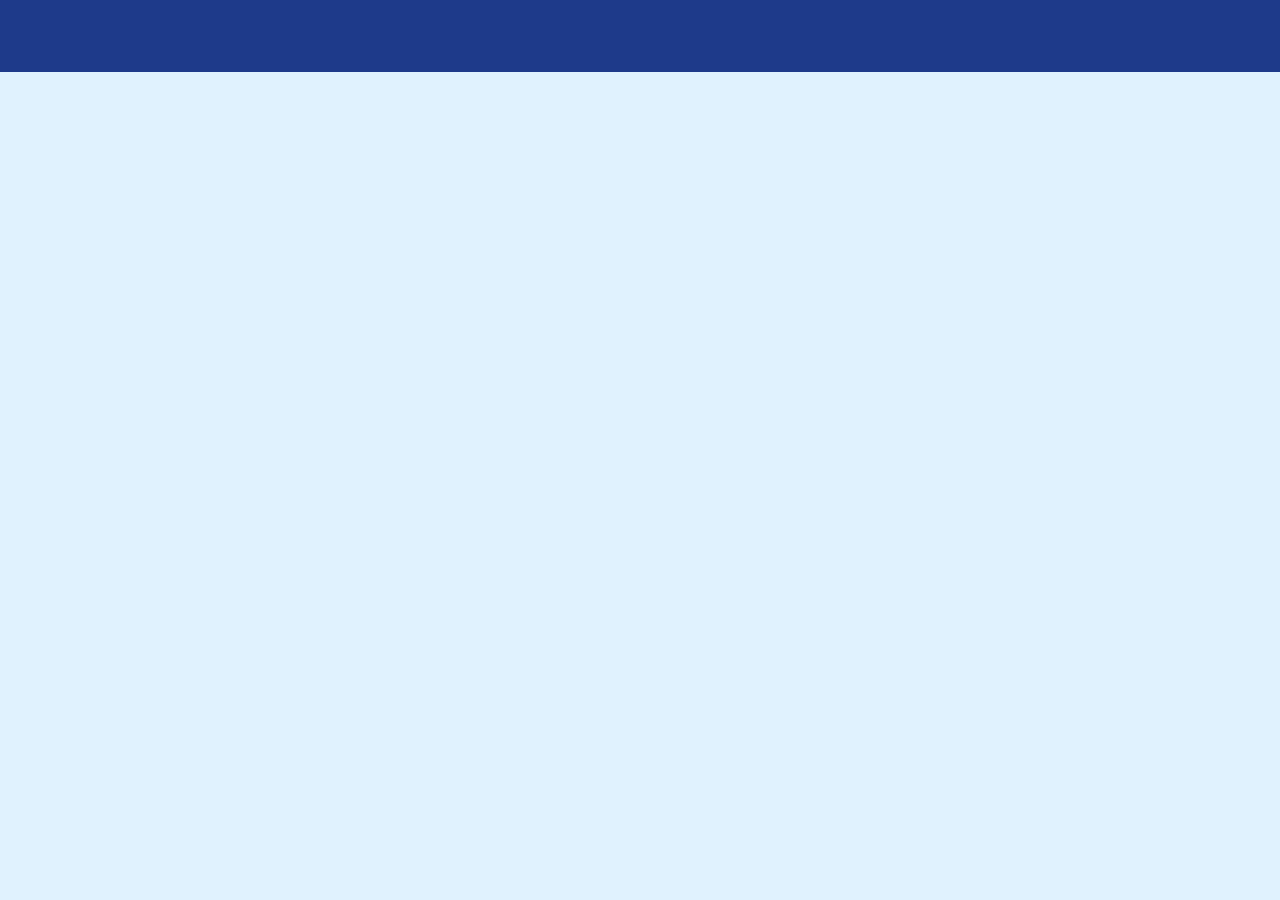
<file: index.html>
<!DOCTYPE html>
<html lang="en">
<head>
    <meta charset="UTF-8">
    <meta name="viewport" content="width=device-width, initial-scale=1.0">
    <link href='https://cdn.jsdelivr.net/npm/boxicons@2.0.5/css/boxicons.min.css' rel='stylesheet'> <!-- Menghubungkan ke pustaka ikon Boxicons -->
    <link rel="stylesheet" href="assets/css/styles.css"> <!-- Menghubungkan ke file CSS -->
    <title>Login - Toko Ratu</title> <!-- Judul halaman -->
</head>
<body>
    <!-- Header -->
    <header class="l-header"> <!-- Header halaman -->
        <nav class="nav bd-grid"> <!-- Navigasi dengan grid -->
            <div class="logo"> <!-- Bagian logo -->
                <a href="index.html" class="nav__logo">Toko Ratu</a> <!-- Tautan ke halaman utama dengan teks "Toko Ratu" -->
            </div>
            <div class="nav__toggle" id="nav-toggle"> <!-- Tombol toggle untuk menu (hanya muncul di tampilan mobile) -->
                <i class='bx bx-menu'></i> <!-- Ikon menu dari Boxicons -->
            </div>
            <div class="nav__menu" id="nav-menu"> <!-- Menu navigasi -->
                <div class="nav__close" id="nav-close"> <!-- Tombol close untuk menu (hanya muncul di tampilan mobile) -->
                    <i class='bx bx-x'></i> <!-- Ikon close dari Boxicons -->
                </div>
                <ul class="nav__list"> <!-- Daftar item navigasi -->
                    <li class="nav__item"><a href="index.html" class="nav__link active">Home</a></li> <!-- Tautan ke halaman Home -->
                    <li class="nav__item"><a href="about.html" class="nav__link">About</a></li> <!-- Tautan ke halaman About -->
                    <li class="nav__item"><a href="blog.html" class="nav__link">Blog</a></li> <!-- Tautan ke halaman Blog -->
                    <li class="nav__item"><a href="contact.html" class="nav__link">Contact</a></li> <!-- Tautan ke halaman Contact -->
                </ul>
            </div>
        </nav>
    </header>

    <main class="l-main">
        <section class="home" id="home">
            <div class="home__container bd-grid">
                <div class="home__img">
                    <img src="assets/img/human1.png" alt="" data-speed="2" class="move">
                </div>
                <div class="home__data">
                    <h1 class="home__title">Toko Ratu<br> Belanja Hemat</h1>
                    <p class="home__description">Nikmati Belanja yang Nyaman dan Harga Terbaik <br> di Toko Ratu.</p>
                    <a href="login.html" class="home__button">Get Started</a> <!-- Updated link -->
                </div>
            </div>
        </section>
    </main>

    <script src="https://cdnjs.cloudflare.com/ajax/libs/gsap/3.5.1/gsap.min.js"></script>
    <script src="assets/js/main.js"></script>
</body>
</html>
</file>
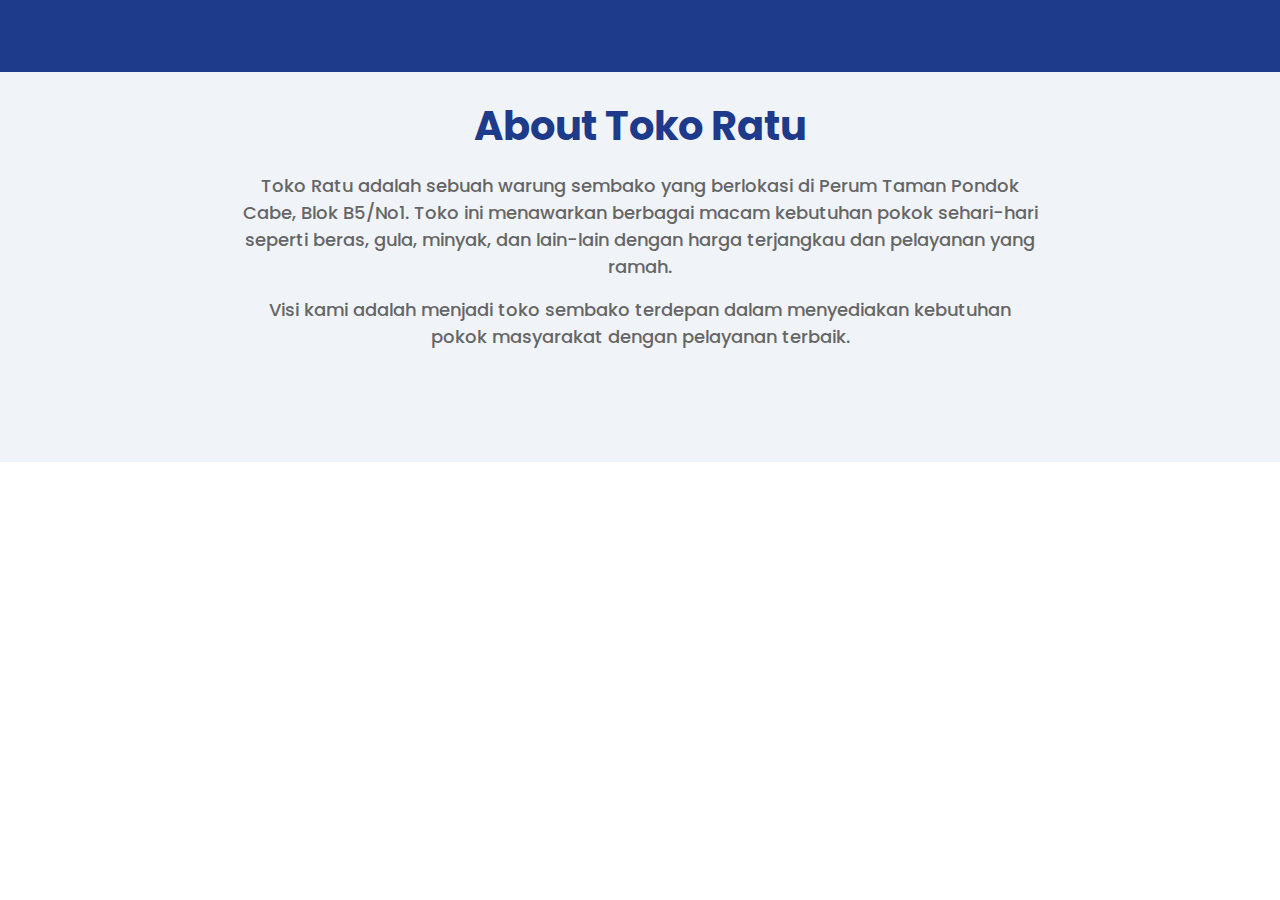
<file: about.html>
<!DOCTYPE html>
<html lang="en">
<head>
    <meta charset="UTF-8">
    <meta name="viewport" content="width=device-width, initial-scale=1.0">
    <link href='https://cdn.jsdelivr.net/npm/boxicons@2.0.5/css/boxicons.min.css' rel='stylesheet'> <!-- Menghubungkan ke pustaka ikon Boxicons -->
    <link rel="stylesheet" href="assets/css/styles.css"> <!-- Menghubungkan ke file CSS -->
    <title>Login - Toko Ratu</title> <!-- Judul halaman -->
</head>
<body>
    <!-- Header -->
    <header class="l-header"> <!-- Header halaman -->
        <nav class="nav bd-grid"> <!-- Navigasi dengan grid -->
            <div class="logo"> <!-- Bagian logo -->
                <a href="index.html" class="nav__logo">Toko Ratu</a> <!-- Tautan ke halaman utama dengan teks "Toko Ratu" -->
            </div>
            <div class="nav__toggle" id="nav-toggle"> <!-- Tombol toggle untuk menu (hanya muncul di tampilan mobile) -->
                <i class='bx bx-menu'></i> <!-- Ikon menu dari Boxicons -->
            </div>
            <div class="nav__menu" id="nav-menu"> <!-- Menu navigasi -->
                <div class="nav__close" id="nav-close"> <!-- Tombol close untuk menu (hanya muncul di tampilan mobile) -->
                    <i class='bx bx-x'></i> <!-- Ikon close dari Boxicons -->
                </div>
                <ul class="nav__list"> <!-- Daftar item navigasi -->
                    <li class="nav__item"><a href="index.html" class="nav__link active">Home</a></li> <!-- Tautan ke halaman Home -->
                    <li class="nav__item"><a href="about.html" class="nav__link">About</a></li> <!-- Tautan ke halaman About -->
                    <li class="nav__item"><a href="blog.html" class="nav__link">Blog</a></li> <!-- Tautan ke halaman Blog -->
                    <li class="nav__item"><a href="contact.html" class="nav__link">Contact</a></li> <!-- Tautan ke halaman Contact -->
                </ul>
            </div>
        </nav>
    </header>

    <main class="l-main">
        <section class="about" id="about">
            <div class="about__container bd-grid">
                <h1 class="about__title">About Toko Ratu</h1>
                <p class="about__description">Toko Ratu adalah sebuah warung sembako yang berlokasi di Perum Taman Pondok Cabe, Blok B5/No1. Toko ini menawarkan berbagai macam kebutuhan pokok sehari-hari seperti beras, gula, minyak, dan lain-lain dengan harga terjangkau dan pelayanan yang ramah.</p>
                <p class="about__description">Visi kami adalah menjadi toko sembako terdepan dalam menyediakan kebutuhan pokok masyarakat dengan pelayanan terbaik.</p>
            </div>
        </section>
    </main>

    <script src="https://cdnjs.cloudflare.com/ajax/libs/gsap/3.5.1/gsap.min.js"></script>
    <script src="assets/js/main.js"></script>
</body>
</html>
</file>
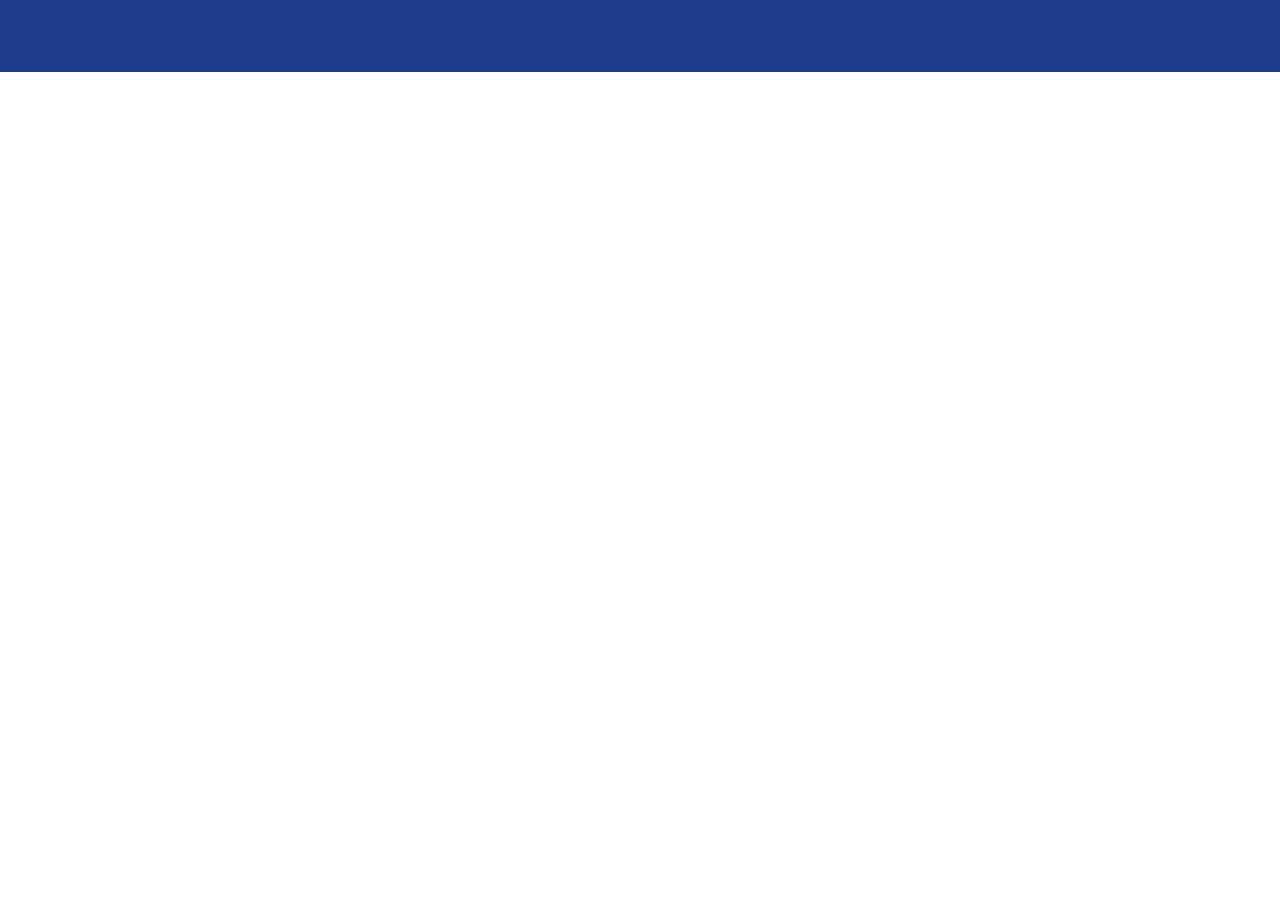
<file: blog.html>
<!DOCTYPE html>
<html lang="en">
<head>
    <meta charset="UTF-8">
    <meta name="viewport" content="width=device-width, initial-scale=1.0">
    <link href='https://cdn.jsdelivr.net/npm/boxicons@2.0.5/css/boxicons.min.css' rel='stylesheet'> <!-- Menghubungkan ke pustaka ikon Boxicons -->
    <link rel="stylesheet" href="assets/css/styles.css"> <!-- Menghubungkan ke file CSS -->
    <title>Login - Toko Ratu</title> <!-- Judul halaman -->
</head>
<body>
    <!-- Header -->
    <header class="l-header"> <!-- Header halaman -->
        <nav class="nav bd-grid"> <!-- Navigasi dengan grid -->
            <div class="logo"> <!-- Bagian logo -->
                <a href="index.html" class="nav__logo">Toko Ratu</a> <!-- Tautan ke halaman utama dengan teks "Toko Ratu" -->
            </div>
            <div class="nav__toggle" id="nav-toggle"> <!-- Tombol toggle untuk menu (hanya muncul di tampilan mobile) -->
                <i class='bx bx-menu'></i> <!-- Ikon menu dari Boxicons -->
            </div>
            <div class="nav__menu" id="nav-menu"> <!-- Menu navigasi -->
                <div class="nav__close" id="nav-close"> <!-- Tombol close untuk menu (hanya muncul di tampilan mobile) -->
                    <i class='bx bx-x'></i> <!-- Ikon close dari Boxicons -->
                </div>
                <ul class="nav__list"> <!-- Daftar item navigasi -->
                    <li class="nav__item"><a href="index.html" class="nav__link active">Home</a></li> <!-- Tautan ke halaman Home -->
                    <li class="nav__item"><a href="about.html" class="nav__link">About</a></li> <!-- Tautan ke halaman About -->
                    <li class="nav__item"><a href="blog.html" class="nav__link">Blog</a></li> <!-- Tautan ke halaman Blog -->
                    <li class="nav__item"><a href="contact.html" class="nav__link">Contact</a></li> <!-- Tautan ke halaman Contact -->
                </ul>
            </div>
        </nav>
    </header>

    <main class="l-main">
        <section class="blog" id="blog">
            <div class="blog__container bd-grid">
                <h1 class="blog__title">Blog Toko Ratu</h1>
                <p class="blog__description">Di sini Anda akan menemukan artikel-artikel menarik seputar produk sembako, tips belanja hemat, dan banyak lagi.</p>
                <!-- Tambahkan konten blog di sini -->
            </div>
        </section>
    </main>

    <script src="https://cdnjs.cloudflare.com/ajax/libs/gsap/3.5.1/gsap.min.js"></script>
    <script src="assets/js/main.js"></script>
</body>
</html>
</file>
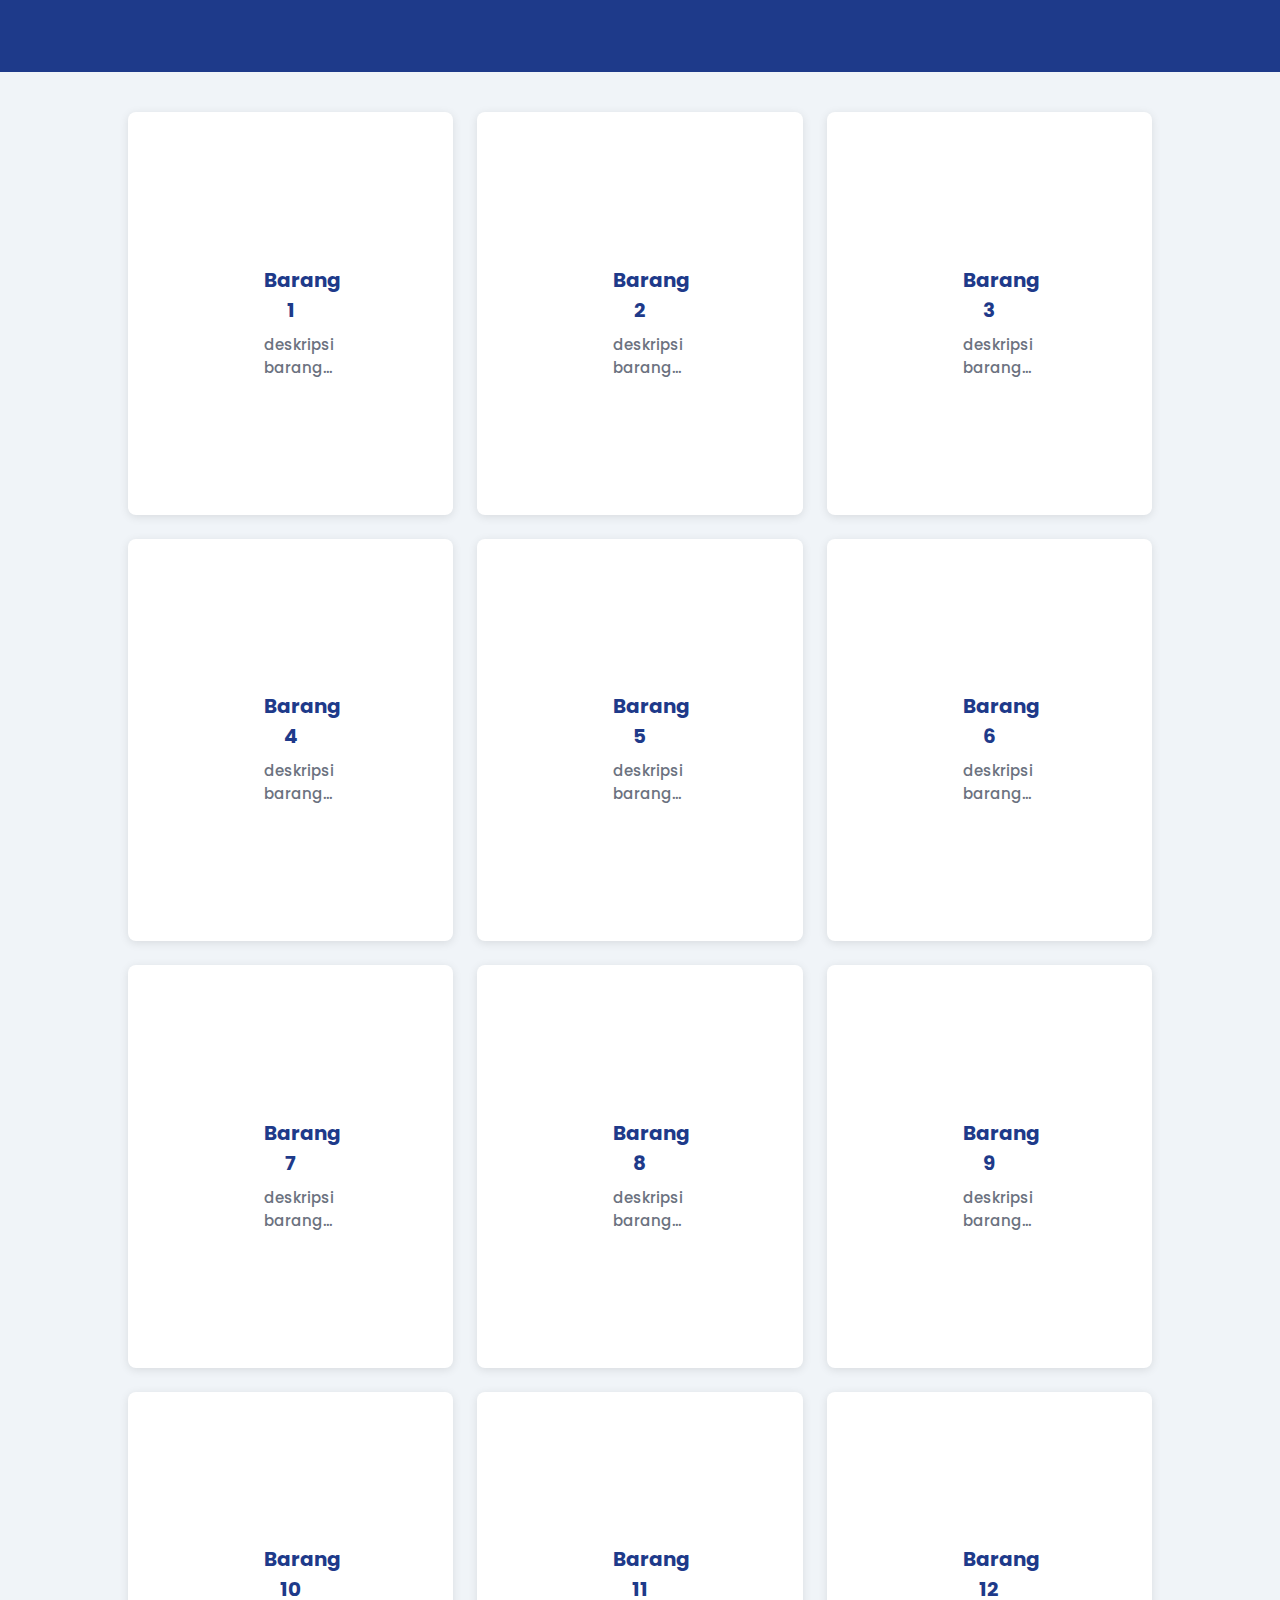
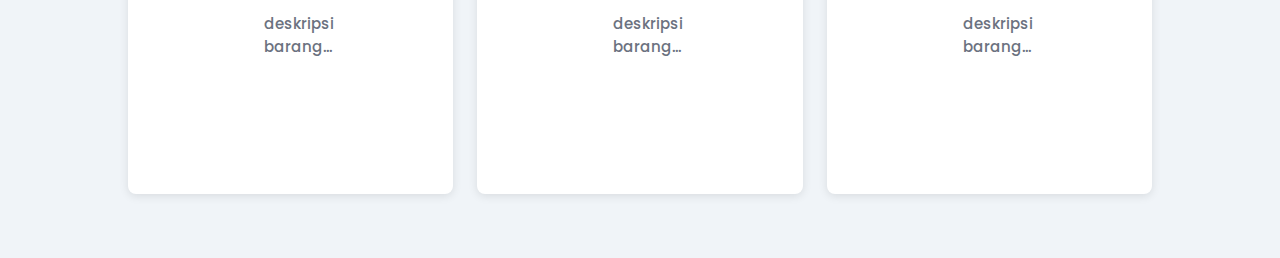
<file: dashboard.html>
<!DOCTYPE html>
<html lang="en">
<head>
    <meta charset="UTF-8">
    <meta name="viewport" content="width=device-width, initial-scale=1.0">
    <link href='https://cdn.jsdelivr.net/npm/boxicons@2.0.5/css/boxicons.min.css' rel='stylesheet'> <!-- Menghubungkan ke pustaka ikon Boxicons -->
    <link rel="stylesheet" href="assets/css/styles.css"> <!-- Menghubungkan ke file CSS -->
    <title>Login - Toko Ratu</title> <!-- Judul halaman -->
</head>
<body>
    <!-- Header -->
    <header class="l-header"> <!-- Header halaman -->
        <nav class="nav bd-grid"> <!-- Navigasi dengan grid -->
            <div class="logo"> <!-- Bagian logo -->
                <a href="index.html" class="nav__logo">Toko Ratu</a> <!-- Tautan ke halaman utama dengan teks "Toko Ratu" -->
            </div>
            <div class="nav__toggle" id="nav-toggle"> <!-- Tombol toggle untuk menu (hanya muncul di tampilan mobile) -->
                <i class='bx bx-menu'></i> <!-- Ikon menu dari Boxicons -->
            </div>
            <div class="nav__menu" id="nav-menu"> <!-- Menu navigasi -->
                <div class="nav__close" id="nav-close"> <!-- Tombol close untuk menu (hanya muncul di tampilan mobile) -->
                    <i class='bx bx-x'></i> <!-- Ikon close dari Boxicons -->
                </div>
                <ul class="nav__list"> <!-- Daftar item navigasi -->
                    <li class="nav__item"><a href="index.html" class="nav__link active">Home</a></li> <!-- Tautan ke halaman Home -->
                    <li class="nav__item"><a href="about.html" class="nav__link">About</a></li> <!-- Tautan ke halaman About -->
                    <li class="nav__item"><a href="blog.html" class="nav__link">Blog</a></li> <!-- Tautan ke halaman Blog -->
                    <li class="nav__item"><a href="contact.html" class="nav__link">Contact</a></li> <!-- Tautan ke halaman Contact -->
                </ul>
            </div>
        </nav>
    </header>
    <main class="l-main">
        <section class="dashboard" id="dashboard">
            <div class="dashboard__container bd-grid">
                <!-- Card Template -->
                <div class="dashboard__card">
                    <!-- <img src="" alt="Card Image" class="dashboard__card-img"> -->
                    <h2 class="dashboard__card-title">Barang 1</h2>
                    <p class="dashboard__card-description">deskripsi barang...</p>
                </div>
                <div class="dashboard__card">
                    <!-- <img src="" alt="Card Image" class="dashboard__card-img"> -->
                    <h2 class="dashboard__card-title">Barang 2</h2>
                    <p class="dashboard__card-description">deskripsi barang...</p>
                </div>
                <div class="dashboard__card">
                    <!-- <img src="" alt="Card Image" class="dashboard__card-img"> -->
                    <h2 class="dashboard__card-title">Barang 3</h2>
                    <p class="dashboard__card-description">deskripsi barang...</p>
                </div>
                <div class="dashboard__card">
                    <!-- <img src="" alt="Card Image" class="dashboard__card-img"> -->
                    <h2 class="dashboard__card-title">Barang 4</h2>
                    <p class="dashboard__card-description">deskripsi barang...</p>
                </div>
                <div class="dashboard__card">
                    <!-- <img src="" alt="Card Image" class="dashboard__card-img"> -->
                    <h2 class="dashboard__card-title">Barang 5</h2>
                    <p class="dashboard__card-description">deskripsi barang...</p>
                </div>
                <div class="dashboard__card">
                    <!-- <img src="" alt="Card Image" class="dashboard__card-img"> -->
                    <h2 class="dashboard__card-title">Barang 6</h2>
                    <p class="dashboard__card-description">deskripsi barang...</p>
                </div>
                <div class="dashboard__card">
                    <!-- <img src="" alt="Card Image" class="dashboard__card-img"> -->
                    <h2 class="dashboard__card-title">Barang 7</h2>
                    <p class="dashboard__card-description">deskripsi barang...</p>
                </div>
                <div class="dashboard__card">
                    <!-- <img src="" alt="Card Image" class="dashboard__card-img"> -->
                    <h2 class="dashboard__card-title">Barang 8</h2>
                    <p class="dashboard__card-description">deskripsi barang...</p>
                </div>
                <div class="dashboard__card">
                    <!-- <img src="" alt="Card Image" class="dashboard__card-img"> -->
                    <h2 class="dashboard__card-title">Barang 9</h2>
                    <p class="dashboard__card-description">deskripsi barang...</p>
                </div>
                <div class="dashboard__card">
                    <!-- <img src="" alt="Card Image" class="dashboard__card-img"> -->
                    <h2 class="dashboard__card-title">Barang 10</h2>
                    <p class="dashboard__card-description">deskripsi barang...</p>
                </div>
                <div class="dashboard__card">
                    <!-- <img src="" alt="Card Image" class="dashboard__card-img"> -->
                    <h2 class="dashboard__card-title">Barang 11</h2>
                    <p class="dashboard__card-description">deskripsi barang...</p>
                </div>
                <div class="dashboard__card">
                    <!-- <img src="" alt="Card Image" class="dashboard__card-img"> -->
                    <h2 class="dashboard__card-title">Barang 12</h2>
                    <p class="dashboard__card-description">deskripsi barang...</p>
                </div>
            </div>
        </section>
    </main>

    <script src="https://cdnjs.cloudflare.com/ajax/libs/gsap/3.5.1/gsap.min.js"></script>
    <script src="assets/js/main.js"></script>
</body>
</html>
</file>
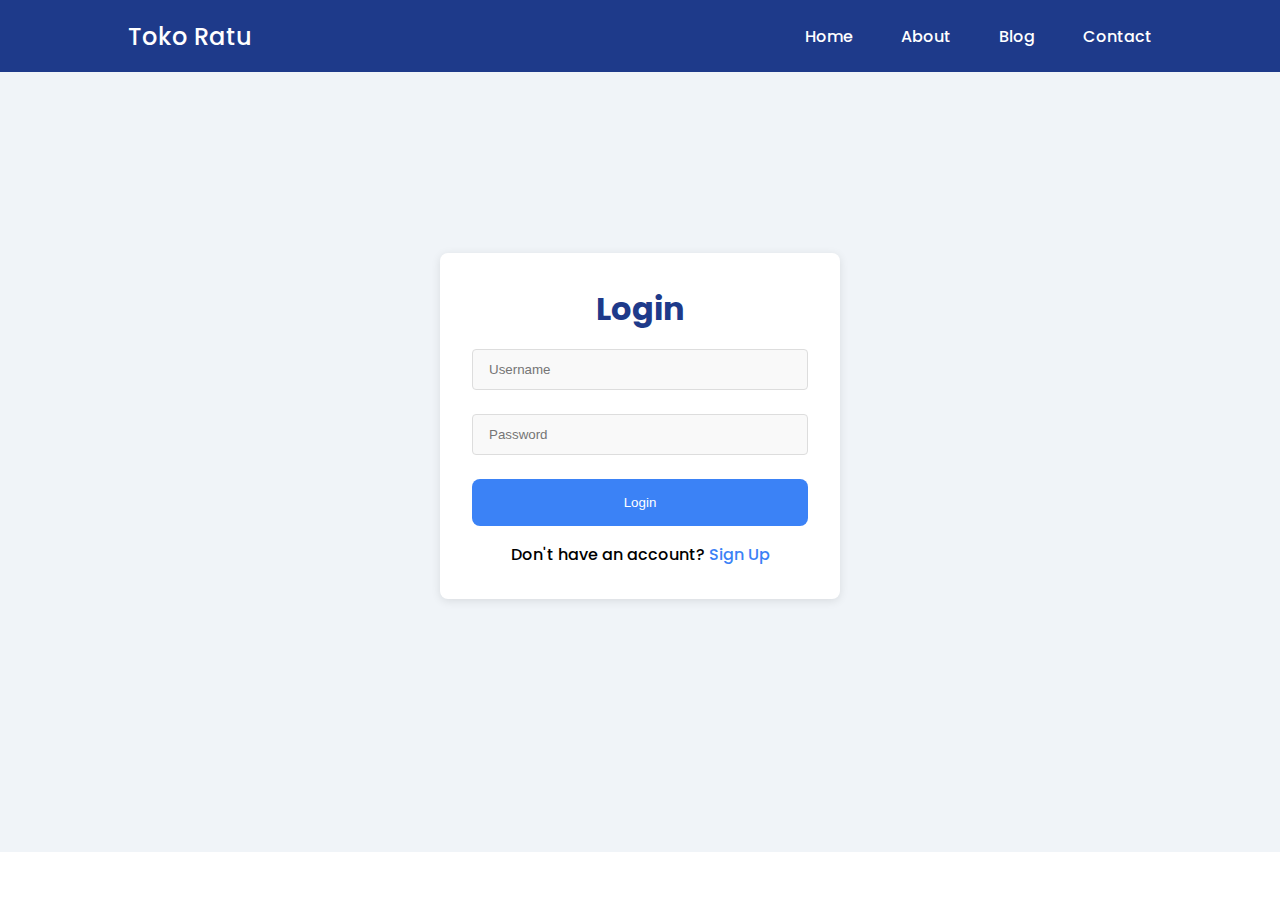
<file: login.html>
<!DOCTYPE html>
<html lang="en">
<head>
    <meta charset="UTF-8">
    <meta name="viewport" content="width=device-width, initial-scale=1.0">
    <link href='https://cdn.jsdelivr.net/npm/boxicons@2.0.5/css/boxicons.min.css' rel='stylesheet'> <!-- Menghubungkan ke pustaka ikon Boxicons -->
    <link rel="stylesheet" href="assets/css/styles.css"> <!-- Menghubungkan ke file CSS -->
    <title>Login - Toko Ratu</title> <!-- Judul halaman -->
</head>
<body>
    <!-- Header -->
    <header class="l-header"> <!-- Header halaman -->
        <nav class="nav bd-grid"> <!-- Navigasi dengan grid -->
            <div class="logo"> <!-- Bagian logo -->
                <a href="index.html" class="nav__logo">Toko Ratu</a> <!-- Tautan ke halaman utama dengan teks "Toko Ratu" -->
            </div>
            <div class="nav__toggle" id="nav-toggle"> <!-- Tombol toggle untuk menu (hanya muncul di tampilan mobile) -->
                <i class='bx bx-menu'></i> <!-- Ikon menu dari Boxicons -->
            </div>
            <div class="nav__menu" id="nav-menu"> <!-- Menu navigasi -->
                <div class="nav__close" id="nav-close"> <!-- Tombol close untuk menu (hanya muncul di tampilan mobile) -->
                    <i class='bx bx-x'></i> <!-- Ikon close dari Boxicons -->
                </div>
                <ul class="nav__list"> <!-- Daftar item navigasi -->
                    <li class="nav__item"><a href="index.html" class="nav__link active">Home</a></li> <!-- Tautan ke halaman Home -->
                    <li class="nav__item"><a href="about.html" class="nav__link">About</a></li> <!-- Tautan ke halaman About -->
                    <li class="nav__item"><a href="blog.html" class="nav__link">Blog</a></li> <!-- Tautan ke halaman Blog -->
                    <li class="nav__item"><a href="contact.html" class="nav__link">Contact</a></li> <!-- Tautan ke halaman Contact -->
                </ul>
            </div>
        </nav>
    </header>

    <main class="l-main"> <!-- Konten utama halaman -->
        <section class="login" id="login"> <!-- Bagian login -->
            <div class="login__container bd-grid"> <!-- Container untuk formulir login -->
                <h1 class="login__title">Login</h1> <!-- Judul login -->
                <form id="loginForm" class="login__form"> <!-- Formulir login -->
                    <div class="login__content"> <!-- Input untuk username -->
                        <input type="text" id="username" placeholder="Username" class="login__input" required>
                    </div>
                    <div class="login__content"> <!-- Input untuk password -->
                        <input type="password" id="password" placeholder="Password" class="login__input" required>
                    </div>
                    <input type="submit" value="Login" class="login__button"> <!-- Tombol submit login -->
                    <p class="login__signup">Don't have an account? <a href="signup.html">Sign Up</a></p> <!-- Tautan ke halaman sign up -->
                </form>
            </div>
        </section>
    </main>

    <!-- JavaScript untuk validasi login -->
    <script>
        document.getElementById('loginForm').addEventListener('submit', function(event) {
            event.preventDefault(); // Mencegah form dari pengiriman default

            var username = document.getElementById('username').value; // Mengambil nilai username
            var password = document.getElementById('password').value; // Mengambil nilai password

            if (username === 'admin' && password === '12345') { // Memeriksa username dan password
                window.location.href = 'dashboard.html'; // Mengarahkan ke dashboard jika benar
            } else {
                alert('Invalid username or password'); // Menampilkan alert jika salah
            }
        });
    </script>

    <script src="https://cdnjs.cloudflare.com/ajax/libs/gsap/3.5.1/gsap.min.js"></script> <!-- Menghubungkan ke pustaka GSAP untuk animasi -->
</body>
</html>
</file>
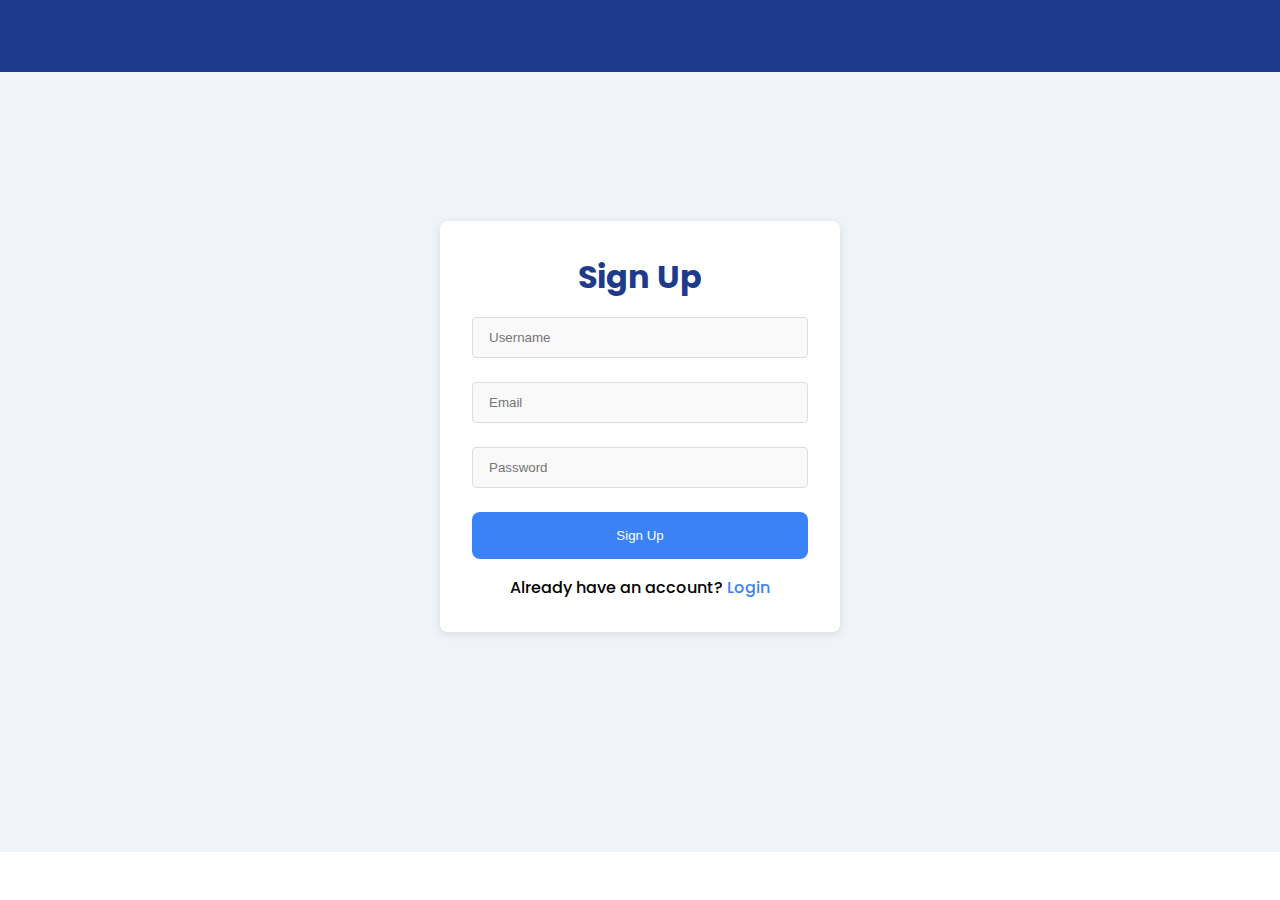
<file: signup.html>
<!DOCTYPE html>
<html lang="en">
<head>
    <meta charset="UTF-8">
    <meta name="viewport" content="width=device-width, initial-scale=1.0">
    <link href='https://cdn.jsdelivr.net/npm/boxicons@2.0.5/css/boxicons.min.css' rel='stylesheet'> <!-- Menghubungkan ke pustaka ikon Boxicons -->
    <link rel="stylesheet" href="assets/css/styles.css"> <!-- Menghubungkan ke file CSS -->
    <title>Login - Toko Ratu</title> <!-- Judul halaman -->
</head>
<body>
    <!-- Header -->
    <header class="l-header"> <!-- Header halaman -->
        <nav class="nav bd-grid"> <!-- Navigasi dengan grid -->
            <div class="logo"> <!-- Bagian logo -->
                <a href="index.html" class="nav__logo">Toko Ratu</a> <!-- Tautan ke halaman utama dengan teks "Toko Ratu" -->
            </div>
            <div class="nav__toggle" id="nav-toggle"> <!-- Tombol toggle untuk menu (hanya muncul di tampilan mobile) -->
                <i class='bx bx-menu'></i> <!-- Ikon menu dari Boxicons -->
            </div>
            <div class="nav__menu" id="nav-menu"> <!-- Menu navigasi -->
                <div class="nav__close" id="nav-close"> <!-- Tombol close untuk menu (hanya muncul di tampilan mobile) -->
                    <i class='bx bx-x'></i> <!-- Ikon close dari Boxicons -->
                </div>
                <ul class="nav__list"> <!-- Daftar item navigasi -->
                    <li class="nav__item"><a href="index.html" class="nav__link active">Home</a></li> <!-- Tautan ke halaman Home -->
                    <li class="nav__item"><a href="about.html" class="nav__link">About</a></li> <!-- Tautan ke halaman About -->
                    <li class="nav__item"><a href="blog.html" class="nav__link">Blog</a></li> <!-- Tautan ke halaman Blog -->
                    <li class="nav__item"><a href="contact.html" class="nav__link">Contact</a></li> <!-- Tautan ke halaman Contact -->
                </ul>
            </div>
        </nav>
    </header>

    <main class="l-main">
        <section class="signup" id="signup">
            <div class="signup__container bd-grid">
                <h1 class="signup__title">Sign Up</h1>
                <form action="dashboard.html" method="post" class="signup__form">
                    <div class="signup__content">
                        <input type="text" placeholder="Username" class="signup__input" required>
                    </div>
                    <div class="signup__content">
                        <input type="email" placeholder="Email" class="signup__input" required>
                    </div>
                    <div class="signup__content">
                        <input type="password" placeholder="Password" class="signup__input" required>
                    </div>
                    <input type="submit" value="Sign Up" class="signup__button">
                    <p class="signup__login">Already have an account? <a href="login.html">Login</a></p>
                    <!-- <p class="signup__login">Already have an account? <a href="login.html">Login</a></p> -->
                </form>
            </div>
        </section>
    </main>

    <script src="https://cdnjs.cloudflare.com/ajax/libs/gsap/3.5.1/gsap.min.js"></script>
    <script src="assets/js/main.js"></script>
</body>
</html>
</file>
<file: assets/css/styles.css>
/*===== GOOGLE FONTS =====*/
@import url("https://fonts.googleapis.com/css2?family=Poppins:wght@400;500;600&display=swap");
/*===== VARIABLES CSS =====*/
:root{
  --header-height: 3rem;

  /*===== Colors =====*/
  --first-color: #1e3a8a; /* Navy Blue */
  --first-color-dark: #3b82f6; /* Sky Blue */
  --first-color-darken: #60a5fa; /* Light Blue */
  --white-color: #ffffff; /* White */
  
  /*===== Font and typography =====*/
  --body-font: 'Poppins', sans-serif;
  --big-font-size: 2.5rem;
  --normal-font-size: .938rem;
  
  /*===== z index =====*/
  --z-fixed: 100;
}

@media screen and (min-width: 768px){
  :root{
    --big-font-size: 5rem;
    --normal-font-size: 1rem;
  }
}

/*===== BASE =====*/
*,::before,::after{
  box-sizing: border-box;
}

body{
  margin: var(--header-height) 0 0 0;
  padding: 0;
  font-family: var(--body-font);
  font-size: var(--normal-font-size);
  font-weight: 500;
}

.logo {
  font-size: 1.5rem;
}

h1,p,ul{
  margin: 0;
}

ul{
  padding: 0;
  list-style: none;
}

a{
  text-decoration: none;
}

img{
  max-width: 100%;
  height: auto;
}

/*===== LAYOUT =====*/
.bd-grid{
  max-width: 1024px;
  display: grid;
  grid-template-columns: 100%;
  column-gap: 2rem;
  width: calc(100% - 2rem);
  margin-left: 1rem;
  margin-right: 1rem;
}

.l-header{
  width: 100%;
  position: fixed;
  top: 0;
  left: 0;
  z-index: var(--z-fixed);
  background-color: var(--first-color);
}

/*===== NAV =====*/
.nav{
  height: var(--header-height);
  display: flex;
  justify-content: space-between;
  align-items: center;
}

@media screen and (max-width: 768px){
  .nav__menu{
    position: fixed;
    top: 0;
    right: -100%;
    width: 70%;
    height: 100%;
    padding: 3.5rem 1.5rem 0;
    background: rgba(30, 59, 138, 0.43);
    backdrop-filter: blur(10px);
    /* transition: .5s; */
  }
}

.nav__close{
  position: absolute;
  top: .75rem;
  right: 1rem;
  font-size: 1.5rem;
  cursor: pointer;
}

.nav__item{
  margin-bottom: 2rem;
}

.nav__close, .nav__link, .nav__logo, .nav__toggle{
  color: var(--white-color);
}

.nav__link:hover{
  color: var(--first-color-dark);
}

.nav__toggle{
  font-size: 1.5rem;
  cursor: pointer;
}

/*=== Show menu ===*/
.show{
  right: 0;
}

/*===== HOME =====*/
.home{
  background-color: #e0f2fe; /* Very Light Blue */
  overflow: hidden;
}

.home__container{
  height: calc(100vh - var(--header-height));
  grid-template-rows: repeat(2, max-content);
  row-gap: 1.5rem;
}

.home__img{
  position: relative;
  padding-top: 1.5rem;
  justify-self: center;
  width: 302px;
  height: 233px;
}

.home__img img{
  position: absolute;
  top: 0;
  left: 0;
}

.home__data{
  color: #1e293b; /* Dark Gray */
}

.home__title{
  font-size: var(--big-font-size);
  line-height: 1.2;
  margin-bottom: 1rem;
}

.home__description{
  margin-bottom: 2.5rem;
}

.home__button{
  display: inline-block;
  background-color: #3b82f6; /* Sky Blue */
  color: var(--white-color);
  padding: 1.125rem 2rem;
  border-radius: .5rem;
}

.home__button:hover{
  background-color: #60a5fa; /* Light Blue */
}

/* About Section Styles */
.about {
    padding: 4rem 2rem; /* Adjust the padding-top value as needed */
    background-color: #f0f4f8; /* Light background color */
}

.about__container {
    max-width: 800px;
    margin: 0 auto;
    text-align: center;
}

.about__title {
    font-size: 2rem;
    margin-bottom: 1rem;
    color: var(--first-color);
}

.about__description {
    font-size: 1rem;
    color: #666;
    margin-bottom: 1rem;
}

@media screen and (min-width: 768px) {
    .about {
        padding: 6rem 2rem; /* Increase the padding-top value for larger screens */
    }

    .about__title {
        font-size: 2.5rem;
    }

    .about__description {
        font-size: 1.125rem;
    }
}

/* ===== MEDIA QUERIES =====*/
@media screen and (min-width: 768px){
  body{
    margin: 0;
  }
  
  .nav{
    height: calc(var(--header-height) + 1.5rem);
  }

  .nav__toggle, .nav__close{
    display: none;
  }

  .nav__list{
    display: flex;
  }

  .nav__item{
    margin-left: 3rem;
    margin-bottom: 0;
  }

  .home__container{
    height: 100vh;
    grid-template-columns: repeat(2, max-content);
    grid-template-rows:  1fr;
    row-gap: 0;
    align-items: center;
    justify-content: center;
  }
  
  .home__img{
    order: 1;
    width: 375px;
    height: 289px;
  }

  .home__img img{
    width: 375px;
  }
}

@media screen and (min-width: 1024px){
  .bd-grid{
    margin-left: auto;
    margin-right: auto;
  }

  .home__container{
    justify-content: initial;
    column-gap: 4.5rem;
  }

  .home__img{
    width: 604px;
    height: 466px;
  }

  .home__img img{
    width: 506px;
    height: 366px;
    filter: drop-shadow(1px 2px 6px black);
  }
}



/* Login and Signup Styles */
.login, .signup {
    padding: 4rem 2rem; /* Adjust the padding-top value as needed */
    background-color: #f0f4f8; /* Light background color */
    display: flex;
    align-items: center;
    justify-content: center;
    min-height: calc(100vh - var(--header-height));
}

.login__container, .signup__container {
    max-width: 400px;
    width: 100%;
    background: #fff;
    padding: 2rem;
    box-shadow: 0 2px 10px rgba(0,0,0,0.1);
    border-radius: .5rem;
}

.login__title, .signup__title {
    font-size: 2rem;
    margin-bottom: 1rem;
    color: var(--first-color);
    text-align: center;
}

.login__form, .signup__form {
    display: flex;
    flex-direction: column;
}

.login__content, .signup__content {
    position: relative;
    margin-bottom: 1.5rem;
}

.login__input, .signup__input {
    width: 100%;
    padding: 0.75rem 1rem;
    border: 1px solid #ddd;
    border-radius: .25rem;
    background: #f9f9f9;
}

.login__button, .signup__button {
    display: inline-block;
    background-color: #3b82f6; /* Sky Blue */
    color: var(--white-color);
    padding: 1rem;
    border: none;
    border-radius: .5rem;
    cursor: pointer;
    text-align: center;
}

.login__button:hover, .signup__button:hover {
    background-color: #60a5fa; /* Light Blue */
}

.login__signup, .signup__login {
    margin-top: 1rem;
    text-align: center;
}

.login__signup a, .signup__login a {
    color: #3b82f6;
    text-decoration: none;
}

.login__signup a:hover, .signup__login a:hover {
    text-decoration: underline;
}



/* Dashboard Styles */
.dashboard {
    padding: 4rem 2rem;
    background-color: #f0f4f8;
    display: flex;
    align-items: center;
    justify-content: center;
    min-height: calc(100vh - var(--header-height));
    margin-top: var(--header-height); /* margin-top buat ruang di bawah navbar */
}

.dashboard__container {
    display: grid;
    grid-template-columns: repeat(auto-fit, minmax(250px, 1fr));
    gap: 1.5rem;
}

.dashboard__card {
    padding: 4rem 2rem; /* Adjust the padding-top value as needed */
    background: #fff;
    padding: 8.5rem;
    border-radius: .5rem;
    box-shadow: 0 2px 10px rgba(0, 0, 0, 0.1);
    text-align: center;
}

.dashboard__card-title {
    font-size: 1.25rem;
    margin-bottom: .5rem;
    color: var(--first-color);
}

.dashboard__card-description {
    font-size: .938rem;
    color: #6b7280;
}

.dashboard__card-img {
    width: 100%;
    height: auto;
    margin-bottom: 1rem;
    border-radius: .5rem;
    box-shadow: 0 2px 10px rgba(0, 0, 0, 0.1);
}
</file>
